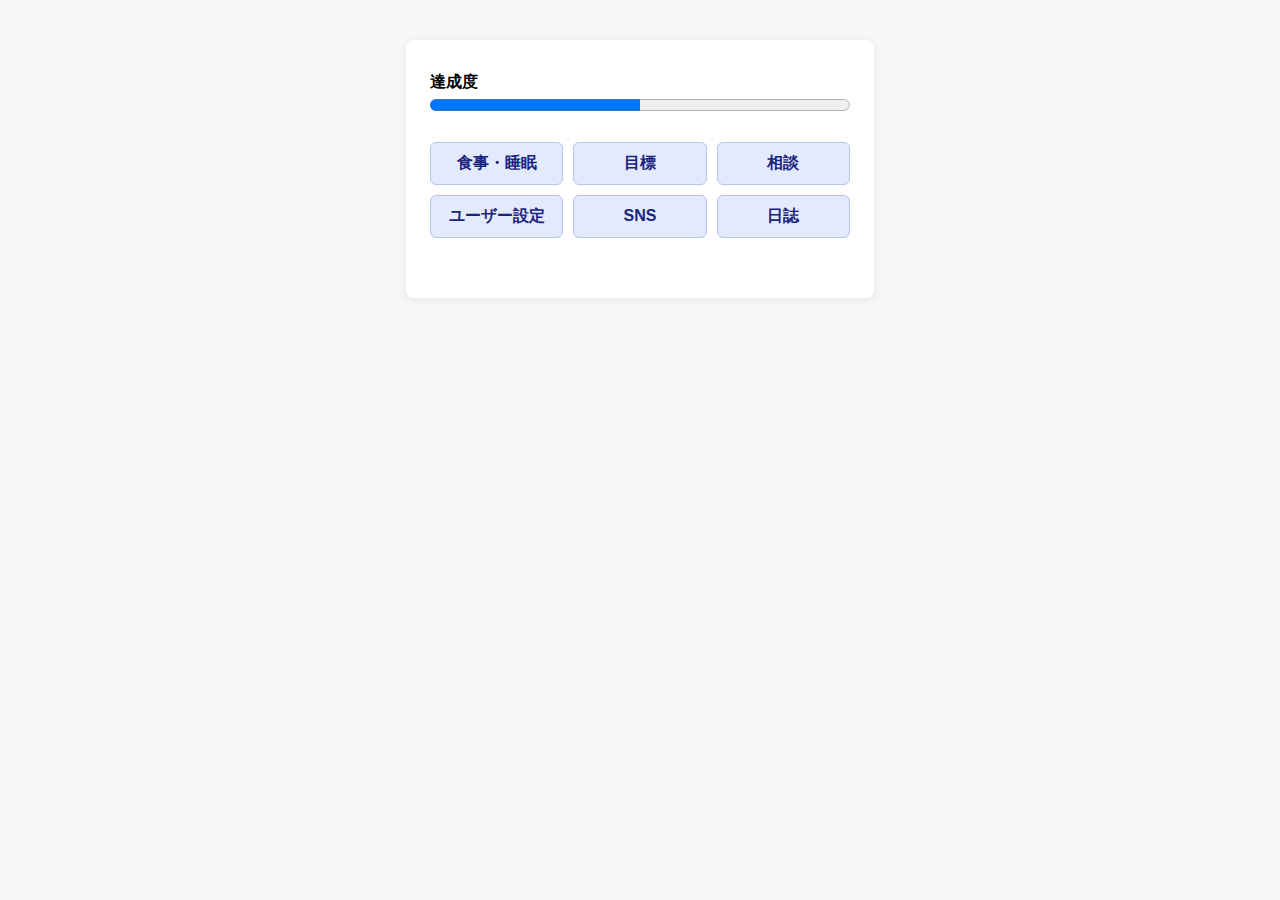
<file: index.html>
<!DOCTYPE html>
<html lang="ja">
<head>
  <meta charset="UTF-8">
  <meta name="viewport" content="width=device-width, initial-scale=1.0">
  <title>目標管理アプリ</title>
  <link rel="stylesheet" href="style.css">
</head>
<body>
  <div class="container">
    <!-- 達成度メーター -->
    <div class="meter-section">
      <label for="achievement-meter" style="font-weight:bold;">達成度</label>
      <progress id="achievement-meter" value="50" max="100" style="width:100%;height:24px;"></progress>
    </div>
    <!-- ページボタン -->
    <div class="page-buttons">
      <button onclick="location.href='meal.html'">食事・睡眠</button>
      <button onclick="location.href='goal.html'">目標</button>
      <button onclick="location.href='consult.html'">相談</button>
      <button onclick="location.href='user.html'">ユーザー設定</button>
      <button onclick="location.href='sns.html'">SNS</button>
      <button onclick="location.href='diary.html'">日誌</button>
    </div>
    
  </div>
  <script src="script.js"></script>
</body>
</html>
</file>
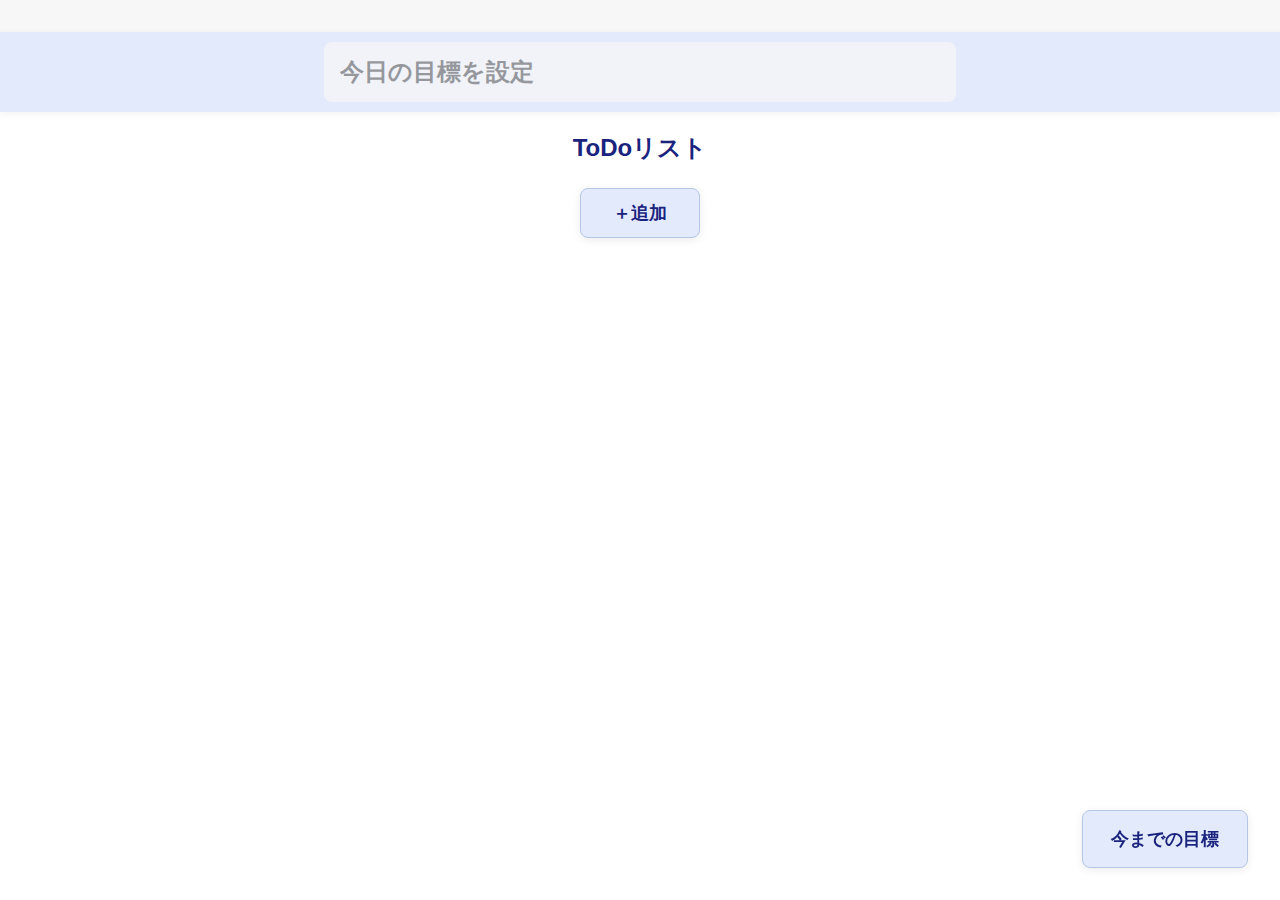
<file: goal.html>
<!DOCTYPE html>
<html lang="ja">
<head>
  <meta charset="UTF-8">
  <meta name="viewport" content="width=device-width, initial-scale=1.0">
  <title>目標ページ</title>
  <link rel="stylesheet" href="style.css">
</head>
<body>
  <button class="history-goal-btn" id="history-goal-btn">今までの目標</button>
  <!-- 目標履歴表示モーダル -->
  <div id="goal-history-modal" class="goal-history-modal" style="display:none;">
    <div class="goal-history-content">
      <div class="goal-history-title">今までの目標</div>
      <ul id="goal-history-list" class="goal-history-list"></ul>
      <button id="goal-history-close" class="goal-history-close">閉じる</button>
    </div>
  </div>
  <div class="goal-top-section">
    <input type="text" id="today-goal-input" class="goal-input" placeholder="今日の目標を設定" />
  </div>
  <!-- ToDo追加用モーダル -->
  <div id="todo-modal" class="todo-modal" style="display:none;">
    <div class="todo-modal-content">
      <input type="text" id="modal-todo-input" class="modal-todo-input" placeholder="追加する内容を入力" />
      <button id="modal-add-btn" class="modal-add-btn">追加</button>
      <button id="modal-cancel-btn" class="modal-cancel-btn">キャンセル</button>
    </div>
  </div>
  <div class="todo-full-section">
    <div class="todo-title">ToDoリスト</div>
    <ul class="todo-list" id="todo-list">
      <!-- JSで動的に追加 -->
    </ul>
    <button id="add-todo-btn" class="add-todo-btn">＋追加</button>
  </div>
  <!-- ToDo追加用モーダル -->
  <div id="todo-modal" class="todo-modal" style="display:none;">
    <div class="todo-modal-content">
      <input type="text" id="modal-todo-input" class="modal-todo-input" placeholder="追加する内容を入力" />
      <button id="modal-add-btn" class="modal-add-btn">追加</button>
      <button id="modal-cancel-btn" class="modal-cancel-btn">キャンセル</button>
    </div>
  </div>
</body>
</html>
</file>
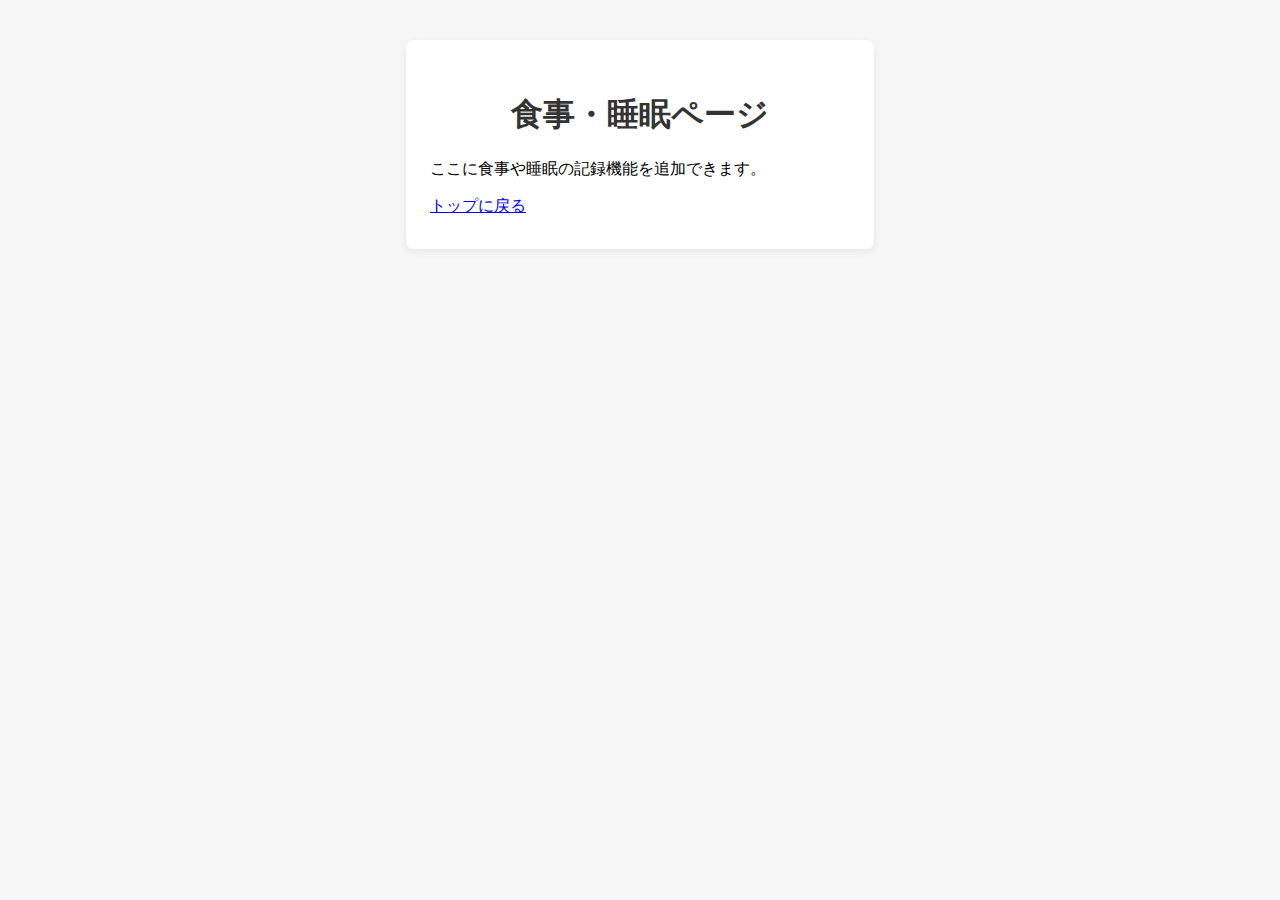
<file: meal.html>
<!DOCTYPE html>
<html lang="ja">
<head>
  <meta charset="UTF-8">
  <meta name="viewport" content="width=device-width, initial-scale=1.0">
  <title>食事・睡眠ページ</title>
  <link rel="stylesheet" href="style.css">
</head>
<body>
  <div class="container">
    <h1>食事・睡眠ページ</h1>
    <p>ここに食事や睡眠の記録機能を追加できます。</p>
    <a href="index.html">トップに戻る</a>
  </div>
</body>
</html>
</file>
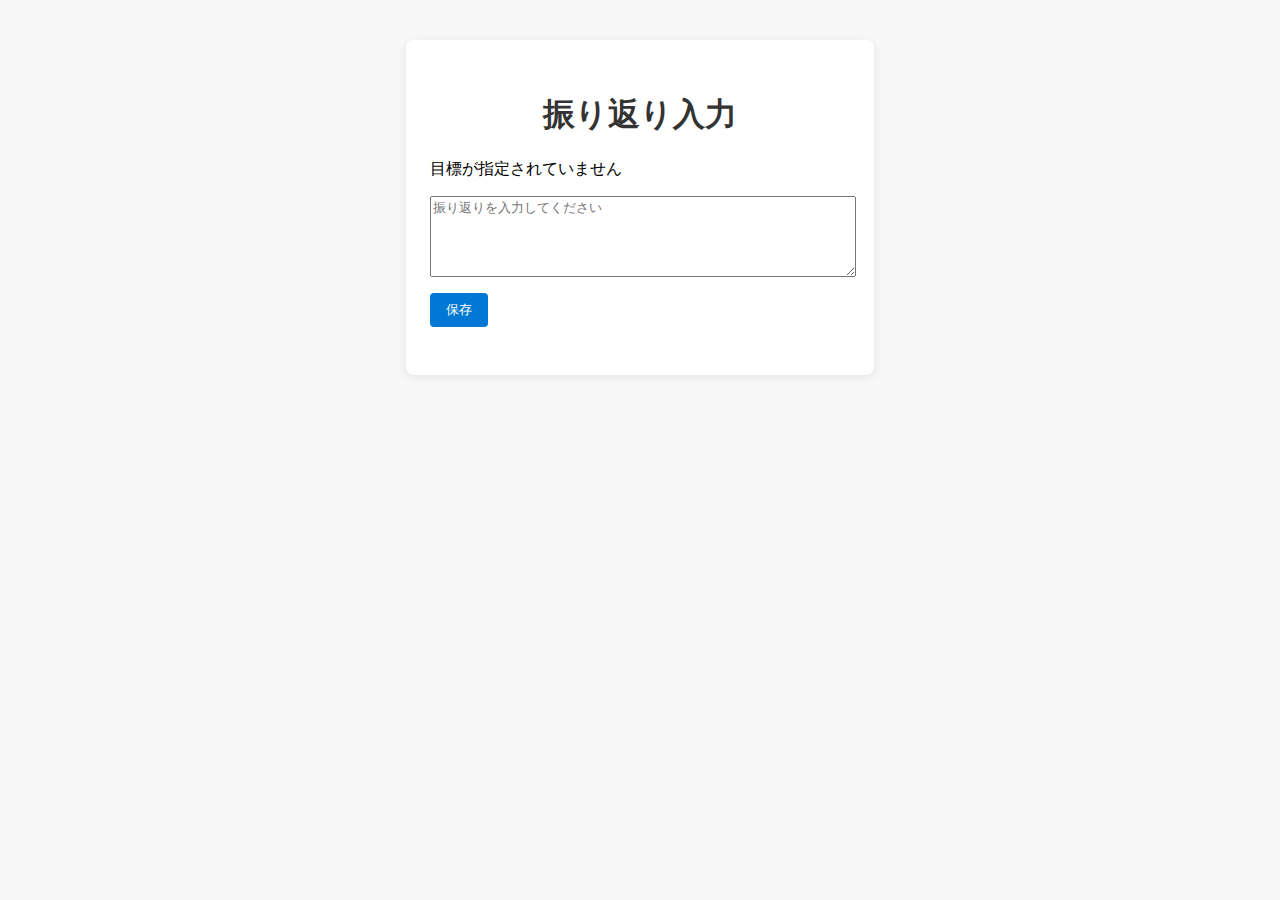
<file: reflection.html>
<!DOCTYPE html>
<html lang="ja">
<head>
  <meta charset="UTF-8">
  <meta name="viewport" content="width=device-width, initial-scale=1.0">
  <title>振り返り入力</title>
  <link rel="stylesheet" href="style.css">
</head>
<body>
  <div class="container">
    <h1>振り返り入力</h1>
    <div id="goal-title"></div>
    <form id="reflection-form">
      <textarea id="reflection-input" placeholder="振り返りを入力してください" rows="5" style="width:100%;margin-top:16px;"></textarea>
      <button type="submit" style="margin-top:12px;">保存</button>
    </form>
    <div id="reflection-result" style="margin-top:16px;color:green;"></div>
  </div>
  <script>
    // URLパラメータからgoal取得
    const params = new URLSearchParams(window.location.search);
    const goal = params.get('goal');
    document.getElementById('goal-title').textContent = goal ? `目標: ${goal}` : '目標が指定されていません';
    document.getElementById('reflection-form').addEventListener('submit', function(e) {
      e.preventDefault();
      const reflection = document.getElementById('reflection-input').value.trim();
      if(reflection) {
        document.getElementById('reflection-result').textContent = '振り返りを保存しました（仮）';
        document.getElementById('reflection-input').value = '';
      }
    });
  </script>
</body>
</html>
</file>
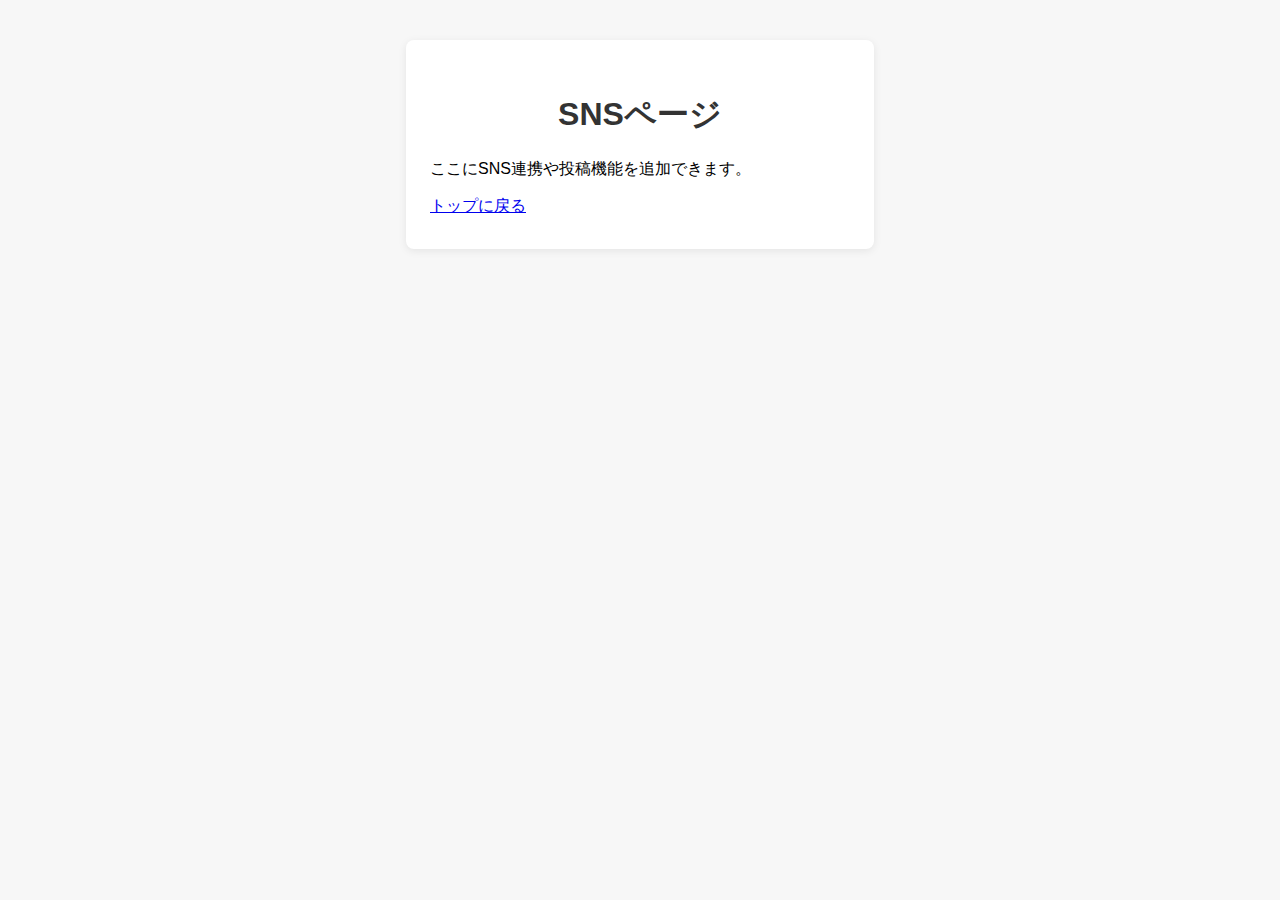
<file: sns.html>
<!DOCTYPE html>
<html lang="ja">
<head>
  <meta charset="UTF-8">
  <meta name="viewport" content="width=device-width, initial-scale=1.0">
  <title>SNSページ</title>
  <link rel="stylesheet" href="style.css">
</head>
<body>
  <div class="container">
    <h1>SNSページ</h1>
    <p>ここにSNS連携や投稿機能を追加できます。</p>
    <a href="index.html">トップに戻る</a>
  </div>
</body>
</html>
</file>
<file: style.css>
/* 今までの目標ボタン右下配置 */
.history-goal-btn {
  position: fixed;
  right: 32px;
  bottom: 32px;
  padding: 16px 28px;
  font-size: 1.1em;
  background: #e3eafc;
  color: #1a237e;
  border: 1px solid #b6c6e6;
  border-radius: 8px;
  font-weight: bold;
  box-shadow: 0 2px 8px rgba(0,0,0,0.08);
  cursor: pointer;
  z-index: 10;
  transition: background 0.2s, color 0.2s;
}
.history-goal-btn:hover {
  background: #b6c6e6;
  color: #0d1333;
}
/* 目標履歴モーダル */
.goal-history-modal {
  position: fixed;
  top: 0;
  left: 0;
  width: 100vw;
  height: 100vh;
  background: rgba(0,0,0,0.25);
  display: flex;
  align-items: center;
  justify-content: center;
  z-index: 200;
}
.goal-history-content {
  background: #fff;
  padding: 32px 24px;
  border-radius: 12px;
  box-shadow: 0 2px 16px rgba(0,0,0,0.18);
  display: flex;
  flex-direction: column;
  align-items: center;
  min-width: 320px;
}
.goal-history-title {
  font-size: 1.3em;
  font-weight: bold;
  color: #1a237e;
  margin-bottom: 18px;
}
.goal-history-list {
  width: 100%;
  margin-bottom: 18px;
  padding: 0;
  list-style: none;
  max-height: 300px;
  overflow-y: auto;
}
.goal-history-list li {
  font-size: 1.1em;
  color: #333;
  margin-bottom: 8px;
  background: #f7f7f7;
  border-radius: 6px;
  padding: 8px 12px;
}
.goal-history-close {
  padding: 8px 24px;
  font-size: 1em;
  background: #e3eafc;
  color: #1a237e;
  border: 1px solid #b6c6e6;
  border-radius: 8px;
  font-weight: bold;
  cursor: pointer;
  transition: background 0.2s, color 0.2s;
}
.goal-history-close:hover {
  background: #b6c6e6;
  color: #0d1333;
}
/* 今日の目標入力欄（上部） */
.goal-top-section {
  width: 100vw;
  display: flex;
  align-items: center;
  justify-content: center;
  margin-top: 32px;
  margin-bottom: 0;
}
.goal-input {
  width: 60vw;
  max-width: 600px;
  font-size: 1.5em;
  padding: 16px;
  border: none;
  border-radius: 8px;
  background: #f7f7f7;
  color: #333;
  font-weight: bold;
  opacity: 0.7;
}
/* ToDoリスト画面いっぱい配置 */
.todo-full-section {
  position: absolute;
  top: 0;
  left: 0;
  right: 0;
  bottom: 0;
  width: 100vw;
  max-width: 100vw;
  min-height: 100vh;
  background: #fff;
  box-shadow: 0 2px 8px rgba(0,0,0,0.04);
  border-radius: 0;
  padding: 32px 0 80px 0;
  z-index: 5;
  display: flex;
  flex-direction: column;
  align-items: center;
  overflow-y: auto;
}
.todo-title {
  font-size: 1.5em;
  font-weight: bold;
  color: #1a237e;
  margin-bottom: 24px;
}
.todo-list {
  width: 80vw;
  max-width: 800px;
  margin: 0 auto 24px auto;
  padding: 0;
  list-style: none;
}
.todo-list li {
  margin-bottom: 12px;
}
.todo-input {
  width: 95%;
  font-size: 1.2em;
  padding: 12px 16px;
  border: 1px solid #b6c6e6;
  border-radius: 6px;
  background: #f7f7f7;
}
.add-todo-btn {
  padding: 12px 32px;
  font-size: 1.1em;
  background: #e3eafc;
  color: #1a237e;
  border: 1px solid #b6c6e6;
  border-radius: 8px;
  font-weight: bold;
  box-shadow: 0 2px 8px rgba(0,0,0,0.08);
  cursor: pointer;
  margin-bottom: 24px;
  transition: background 0.2s, color 0.2s;
}
.add-todo-btn:hover {
  background: #b6c6e6;
  color: #0d1333;
}
/* ToDo追加モーダル */
.todo-modal {
  position: fixed;
  top: 0;
  left: 0;
  width: 100vw;
  height: 100vh;
  background: rgba(0,0,0,0.25);
  display: flex;
  align-items: center;
  justify-content: center;
  z-index: 100;
}
.todo-modal-content {
  background: #fff;
  padding: 32px 24px;
  border-radius: 12px;
  box-shadow: 0 2px 16px rgba(0,0,0,0.18);
  display: flex;
  flex-direction: column;
  align-items: center;
}
.modal-todo-input {
  width: 260px;
  font-size: 1.1em;
  padding: 10px 12px;
  margin-bottom: 18px;
  border: 1px solid #b6c6e6;
  border-radius: 6px;
  background: #f7f7f7;
}
.modal-add-btn, .modal-cancel-btn {
  padding: 8px 24px;
  font-size: 1em;
  margin: 0 8px;
  background: #e3eafc;
  color: #1a237e;
  border: 1px solid #b6c6e6;
  border-radius: 8px;
  font-weight: bold;
  cursor: pointer;
  transition: background 0.2s, color 0.2s;
}
.modal-add-btn:hover, .modal-cancel-btn:hover {
  background: #b6c6e6;
  color: #0d1333;
}
/* ToDo追加モーダル */
.todo-modal {
  position: fixed;
  top: 0;
  left: 0;
  width: 100vw;
  height: 100vh;
  background: rgba(0,0,0,0.25);
  display: flex;
  align-items: center;
  justify-content: center;
  z-index: 100;
}
.todo-modal-content {
  background: #fff;
  padding: 32px 24px;
  border-radius: 12px;
  box-shadow: 0 2px 16px rgba(0,0,0,0.18);
  display: flex;
  flex-direction: column;
  align-items: center;
}
.modal-todo-input {
  width: 260px;
  font-size: 1.1em;
  padding: 10px 12px;
  margin-bottom: 18px;
  border: 1px solid #b6c6e6;
  border-radius: 6px;
  background: #f7f7f7;
}
.modal-add-btn, .modal-cancel-btn {
  padding: 8px 24px;
  font-size: 1em;
  margin: 0 8px;
  background: #e3eafc;
  color: #1a237e;
  border: 1px solid #b6c6e6;
  border-radius: 8px;
  font-weight: bold;
  cursor: pointer;
  transition: background 0.2s, color 0.2s;
}
.modal-add-btn:hover, .modal-cancel-btn:hover {
  background: #b6c6e6;
  color: #0d1333;
}
/* 目標とToDoリストの隙間をなくすラップ */
.goal-todo-wrap {
  width: 100vw;
  margin: 0;
  padding: 0;
  display: flex;
  flex-direction: column;
  align-items: center;
}
.goal-top-section {
  margin-bottom: 0;
}
.todo-full-section {
  margin-top: 0;
}
/* ToDoリスト画面いっぱい配置 */
.todo-full-section {
  position: absolute;
  top: 100px;
  left: 0;
  right: 0;
  bottom: 0;
  width: 100vw;
  max-width: 100vw;
  min-height: 60vh;
  background: #fff;
  box-shadow: 0 2px 8px rgba(0,0,0,0.04);
  border-radius: 0;
  padding: 32px 0 80px 0;
  z-index: 5;
  display: flex;
  flex-direction: column;
  align-items: center;
  overflow-y: auto;
}
.todo-full-section .todo-title {
  font-size: 1.5em;
  font-weight: bold;
  color: #1a237e;
  margin-bottom: 24px;
}
.todo-list {
  width: 80vw;
  max-width: 800px;
  margin: 0 auto 24px auto;
  padding: 0;
  list-style: none;
}
.todo-list li {
  margin-bottom: 12px;
}
.todo-input {
  width: 95%;
  font-size: 1.2em;
  padding: 12px 16px;
  border: 1px solid #b6c6e6;
  border-radius: 6px;
  background: #f7f7f7;
}
.add-todo-btn {
  padding: 12px 32px;
  font-size: 1.1em;
  background: #e3eafc;
  color: #1a237e;
  border: 1px solid #b6c6e6;
  border-radius: 8px;
  font-weight: bold;
  box-shadow: 0 2px 8px rgba(0,0,0,0.08);
  cursor: pointer;
  margin-bottom: 24px;
  transition: background 0.2s, color 0.2s;
}
.add-todo-btn:hover {
  background: #b6c6e6;
  color: #0d1333;
}
/* 画面上部の目標入力欄 */
.goal-top-section {
  position: fixed;
  top: 0;
  left: 0;
  width: 100vw;
  height: 80px;
  background: #e3eafc;
  display: flex;
  align-items: center;
  justify-content: center;
  z-index: 10;
  box-shadow: 0 2px 8px rgba(0,0,0,0.05);
}
.goal-input {
  width: 60vw;
  max-width: 600px;
  font-size: 1.5em;
  padding: 16px;
  border: none;
  border-radius: 8px;
  background: #f7f7f7;
  color: #333;
  font-weight: bold;
  opacity: 0.7;
}

/* ToDoリスト左下配置 */
.todo-section {
  position: fixed;
  left: 24px;
  bottom: 24px;
  width: 260px;
  background: #fff;
  border-radius: 8px;
  box-shadow: 0 2px 8px rgba(0,0,0,0.08);
  padding: 18px 16px 16px 16px;
  z-index: 10;
}
.todo-title {
  font-size: 1.1em;
  font-weight: bold;
  color: #1a237e;
  margin-bottom: 10px;
}
.todo-list {
  list-style: none;
  padding: 0;
  margin: 0;
}
.todo-list li {
  margin-bottom: 6px;
}
.todo-input {
  width: 90%;
  padding: 6px 8px;
  border: 1px solid #b6c6e6;
  border-radius: 4px;
  font-size: 1em;
  background: #f7f7f7;
}

/* 今までの目標ボタン右下配置 */
.history-goal-btn {
  position: fixed;
  right: 32px;
  bottom: 32px;
  padding: 16px 28px;
  font-size: 1.1em;
  background: #e3eafc;
  color: #1a237e;
  border: 1px solid #b6c6e6;
  border-radius: 8px;
  font-weight: bold;
  box-shadow: 0 2px 8px rgba(0,0,0,0.08);
  cursor: pointer;
  z-index: 10;
  transition: background 0.2s, color 0.2s;
}
.history-goal-btn:hover {
  background: #b6c6e6;
  color: #0d1333;
}
body {
  font-family: 'Segoe UI', 'Meiryo', sans-serif;
  background: #f7f7f7;
  margin: 0;
  padding: 0;
}
.container {
  max-width: 420px;
  margin: 40px auto;
  background: #fff;
  border-radius: 8px;
  box-shadow: 0 2px 8px rgba(0,0,0,0.08);
  padding: 32px 24px;
}

.meter-section {
  margin-bottom: 24px;
}

.page-buttons {
  display: flex;
  flex-wrap: wrap;
  gap: 10px;
  justify-content: center;
  margin-bottom: 28px;
}
.page-buttons button {
  flex: 1 1 120px;
  min-width: 110px;
  padding: 10px 0;
  background: #e3eafc;
  color: #1a237e;
  border: 1px solid #b6c6e6;
  border-radius: 6px;
  font-size: 1em;
  font-weight: bold;
  cursor: pointer;
  transition: background 0.2s, color 0.2s;
}
.page-buttons button:hover {
  background: #b6c6e6;
  color: #0d1333;
}
h1 {
  text-align: center;
  color: #333;
}
#goal-form {
  display: flex;
  gap: 8px;
  margin-bottom: 24px;
}
#goal-input {
  flex: 1;
  padding: 8px;
  border: 1px solid #ccc;
  border-radius: 4px;
}
button {
  padding: 8px 16px;
  background: #0078d4;
  color: #fff;
  border: none;
  border-radius: 4px;
  cursor: pointer;
}
button:hover {
  background: #005fa3;
}
#goal-list, #event-list {
  margin-top: 16px;
  min-height: 24px;
  color: #222;
  font-size: 1.1em;
}
</file>
